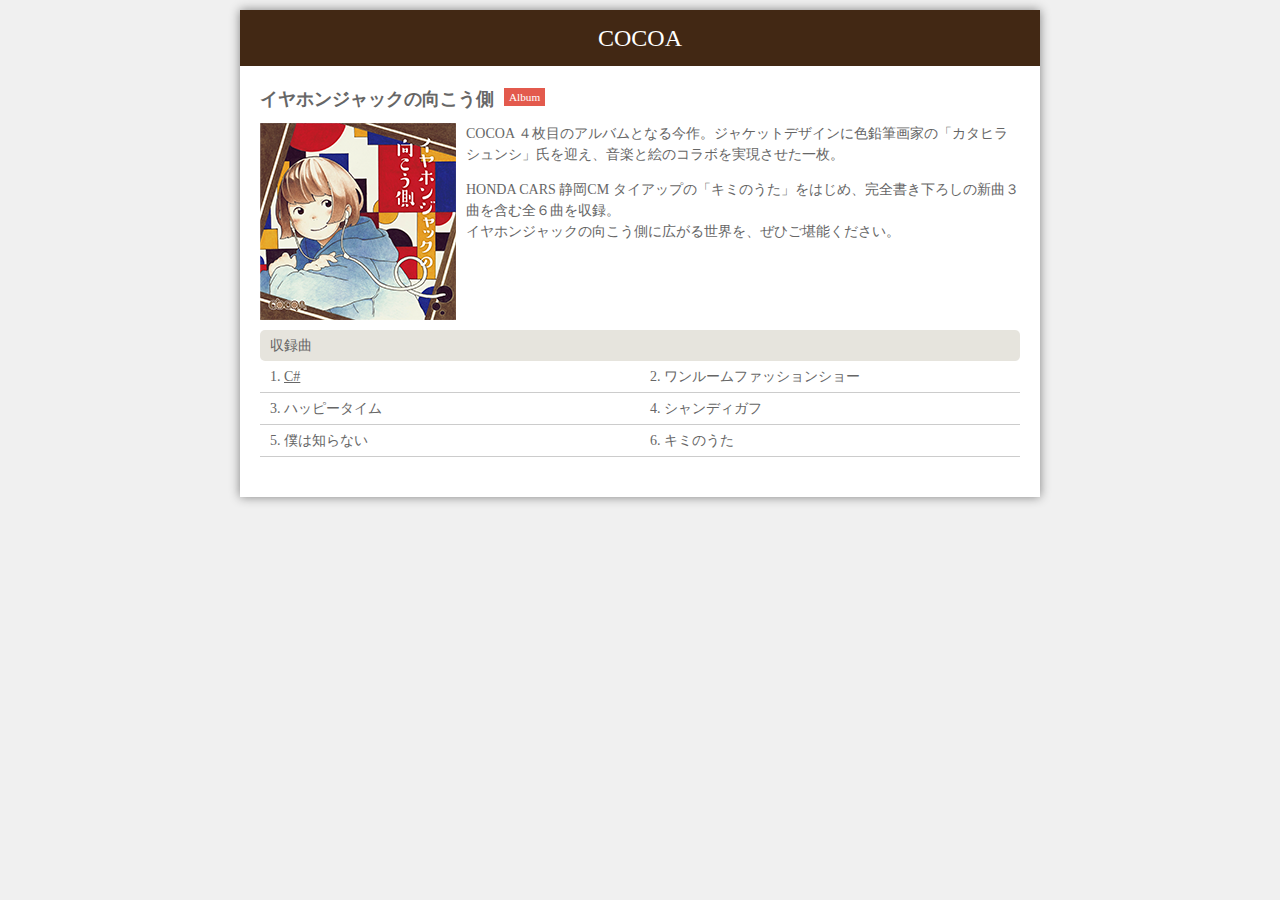
<file: html_css_js/album_introduction/index.html>
<!DOCTYPE html>
<html>
  <head>
    <meta charset="UTF-8" />
    <meta name="viewport" content="width=device-width" />

    <title>イヤホンジャックの向こう側</title>
    <link rel="stylesheet" href="css/style.css" />
  </head>

  <body>
    <div class="container">
      <header>
        <h1>COCOA</h1>
      </header>

      <div class="content">
        <section class="information">
          <h1>イヤホンジャックの向こう側</h1>
          <p class="type">Album</p>

          <div class="description">
            <a href="#"
              ><img
                src="img/jacket.png"
                alt="イヤホンジャックの向こう側のジャケット写真"
            /></a>
            <p>
              COCOA
              ４枚目のアルバムとなる今作。ジャケットデザインに色鉛筆画家の「カタヒラシュンシ」氏を迎え、音楽と絵のコラボを実現させた一枚。
            </p>
            <p>
              HONDA CARS 静岡CM
              タイアップの「キミのうた」をはじめ、完全書き下ろしの新曲３曲を含む全６曲を収録。<br />
              イヤホンジャックの向こう側に広がる世界を、ぜひご堪能ください。
            </p>
          </div>
        </section>

        <section class="songs">
          <h2>収録曲</h2>
          <ol class="clearfix">
            <li>
              <a href="https://www.youtube.com/watch?v=vjqTkOISzeY">C#</a>
            </li>
            <li>ワンルームファッションショー</li>
            <li>ハッピータイム</li>
            <li>シャンディガフ</li>
            <li>僕は知らない</li>
            <li>キミのうた</li>
          </ol>
        </section>
      </div>
    </div>
  </body>
</html>
</file>
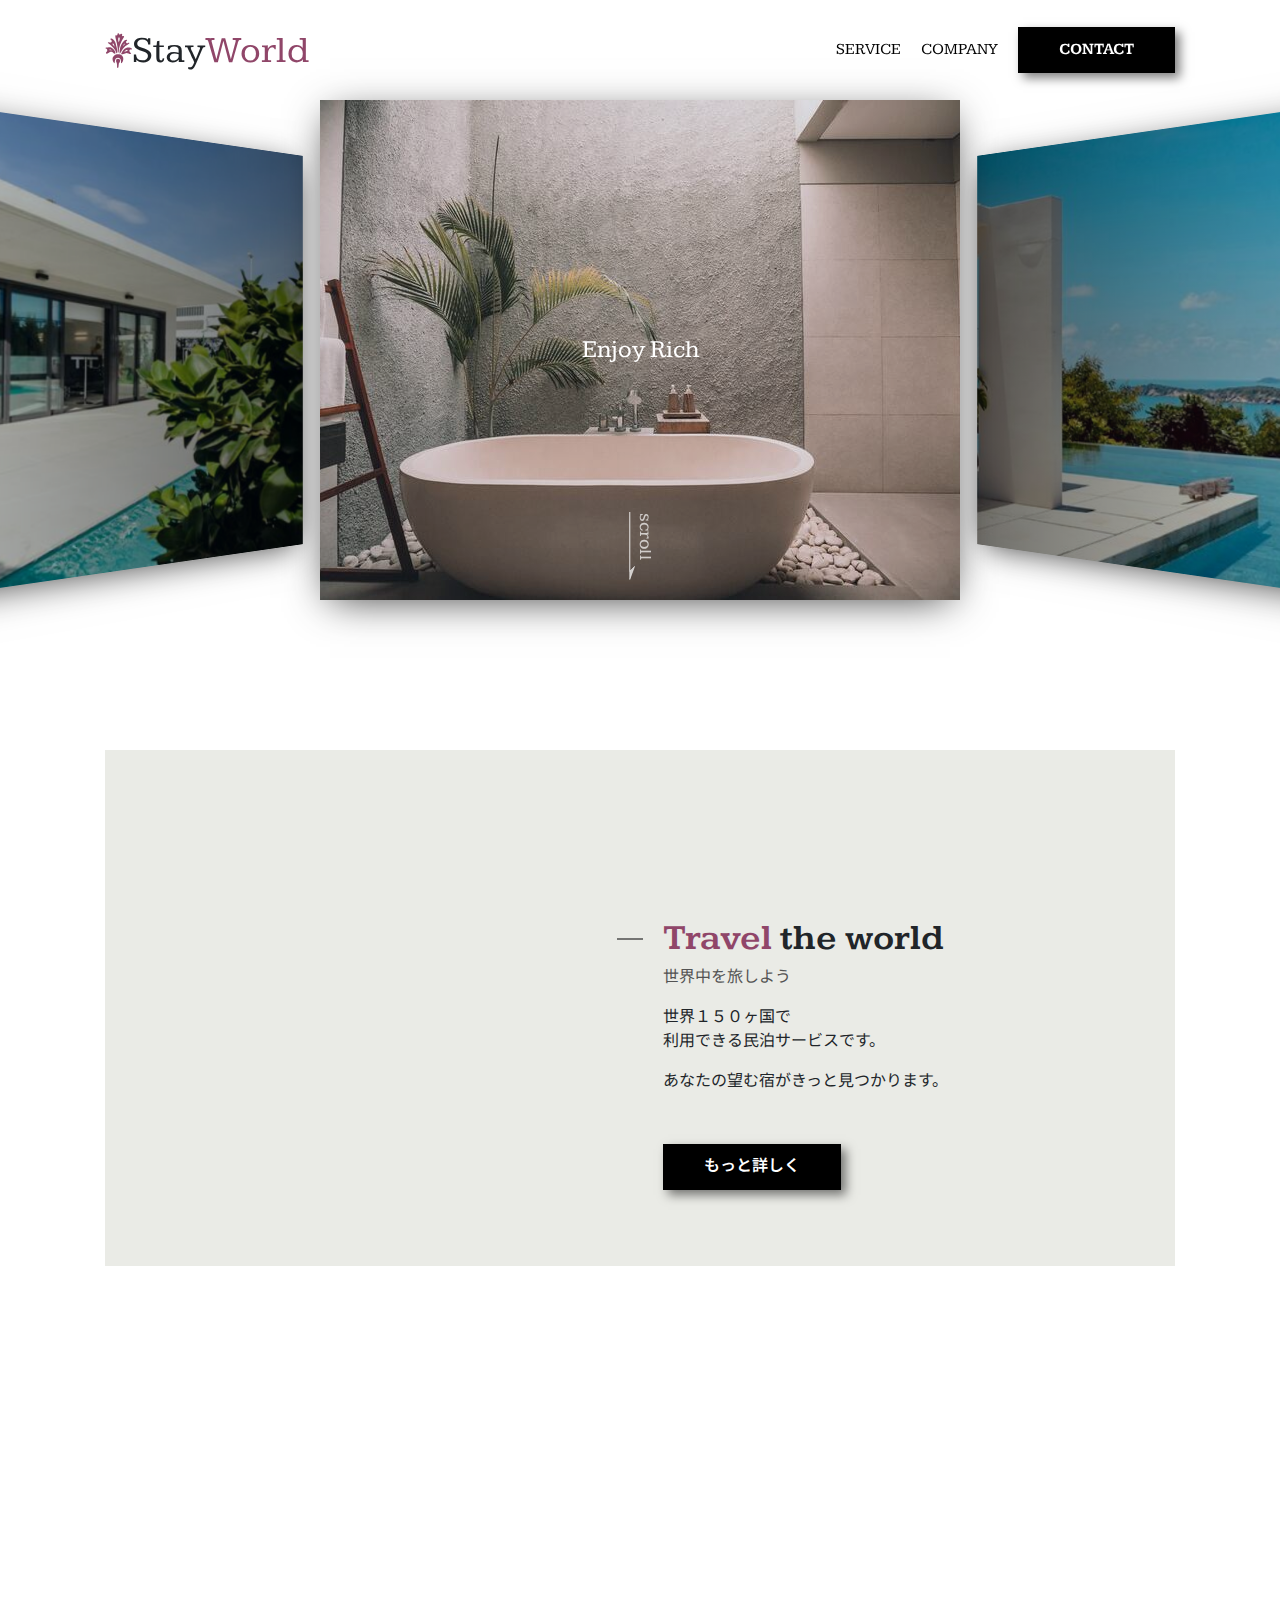
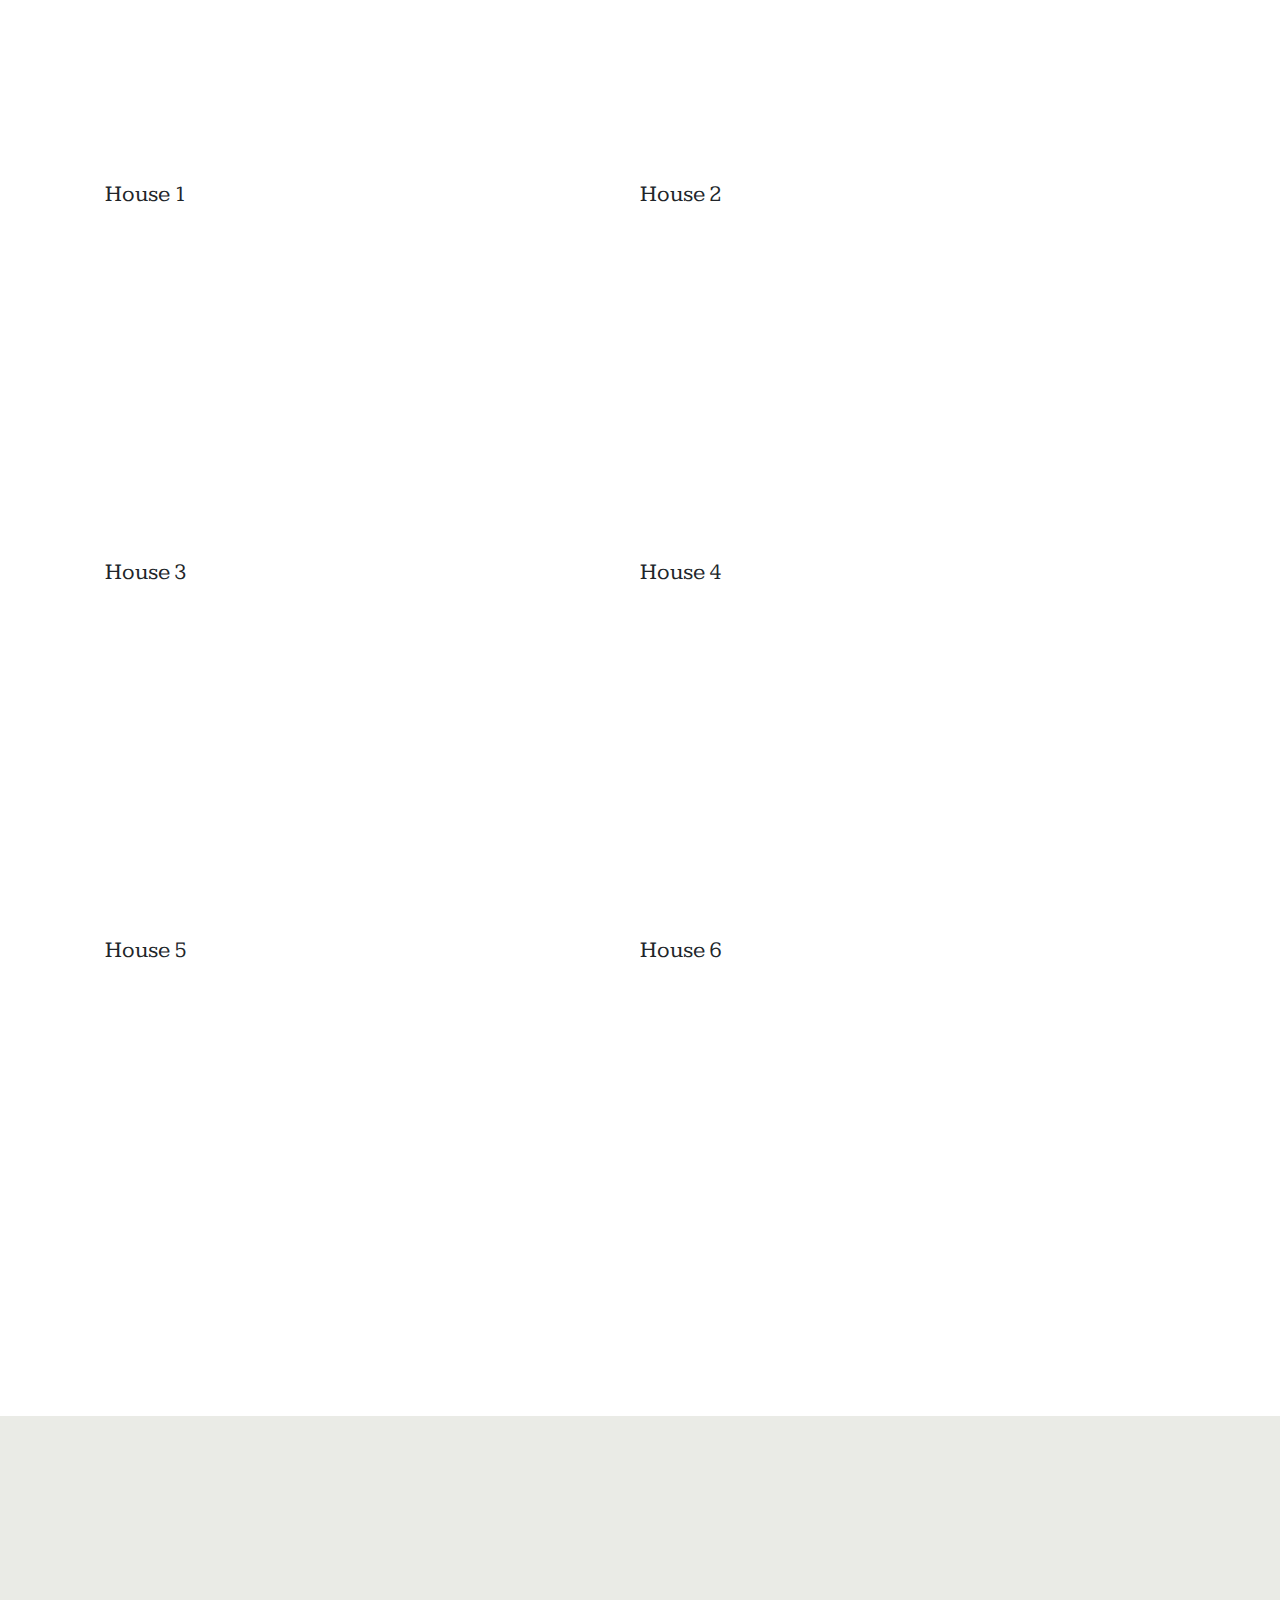
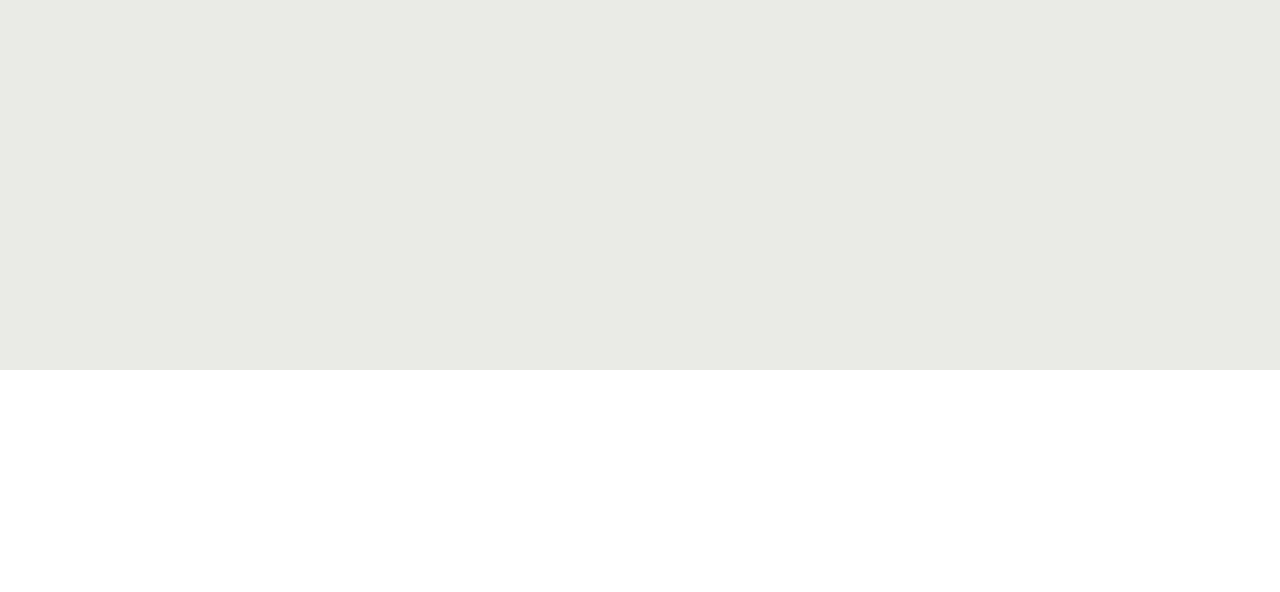
<file: html_css_js/homepage/index.html>
<!DOCTYPE html>
<html lang="ja">
  <head>
    <meta charset="UTF-8" />
    <meta name="viewport" content="width=device-width, initial-scale=1.0" />
    <meta http-equiv="X-UA-Compatible" content="ie=edge" />
    <title>StayWorld</title>
    <meta name="description" content="This site is a test site.">
    <link rel="icon" href="images/favicon.png">
    <link rel="stylesheet" href="styles/loader.css">
    <script src="scripts/vendors/pace.js"></script>
    <link href="https://fonts.googleapis.com/css2?family=Kameron:wght@400;700&family=Noto+Sans+JP:wght@500&display=swap" rel="stylesheet">
    <link rel="stylesheet" href="styles/vendors/bootstrap-reboot.css" />
    <link rel="stylesheet" href="styles/vendors/swiper.min.css" />
    <link rel="stylesheet" href="styles/style.css" />
  </head>
  <body>
    <div id="global-container">
      <div id="container">
        <div class="mobile-menu__cover"></div>
        <div class="nav-trigger"></div>
        <header class="header">
          <div class="header__inner appear up">
            <div class="logo item">
              <img src="images/logo.svg" alt="" class="logo__img" />
              <span class="logo__stay">Stay</span>
              <span class="logo__world">World</span>
            </div>
            <nav class="header__nav">
              <ul class="header__ul">
                <li class="header__li item"><a href="#">Service</a></li>
                <li class="header__li item"><a href="#">Company</a></li>
                <li class="header__li item">
                  <a class="btn filled" href="#">Contact</a>
                </li>
              </ul>
            </nav>
            <button class="mobile-menu__btn">
              <span></span>
              <span></span>
              <span></span>
            </button>
          </div>
        </header>
        <div id="content">
          <div class="hero">
            <div class="swiper-container">
              <div class="swiper-wrapper">
                <div class="swiper-slide">
                  <div class="hero__title">Enjoy Rich</div>
                  <img src="images/image-1.jpg" alt="" />
                </div>
                <div class="swiper-slide">
                  <div class="hero__title">Fantastic</div>
                  <img src="images/image-2.jpg" alt="" />
                </div>
                <div class="swiper-slide">
                  <div class="hero__title">Experience</div>
                  <img src="images/image-3.jpg" alt="" />
                </div>
              </div>
              <div class="hero__footer">
                <img class="hero__downarrow" src="images/arrow.svg" />
                <span class="hero__scrolltext">scroll</span>
              </div>
            </div>
          </div>
          <div id="main-content">
            <aside class="side left">
              <div class="side__inner">
                <a class="twitter icon tween-animate-title" href="#">Twitter</a>
                <a class="fb icon tween-animate-title" href="#">Facebook</a>
              </div>
            </aside>
            <main>
              <section class="travel">
                <div class="travel__inner">
                  <div class="travel__img cover-slide">
                    <img
                      class="img-zoom"
                      src="images/image-travel.jpg"
                      alt=""
                    />
                  </div>
                  <div class="travel__texts appear left">
                    <div class="travel__texts-inner">
                      <div class="travel__title main-title item">
                        <span class="purple">Travel</span>
                        <span>the world</span>
                      </div>
                      <div class="travel__sub sub-title item">世界中を旅しよう</div>
                      <div class="travel__description item">
                        <p>
                          世界１５０ヶ国で<br />利用できる民泊サービスです。
                        </p>
                        <p>あなたの望む宿がきっと見つかります。</p>
                      </div>
                      <div class="travel__btn item">
                        <button class="btn filled">もっと詳しく</button>
                      </div>
                    </div>
                  </div>
                </div>
              </section>
              <section class="houses">
                <div>
                  <h2 class="main-title tween-animate-title">Find Your House</h2>
                  <p class="sub-title tween-animate-title">お気に入りの宿泊先を見つけましょう</p>
                </div>
                <div class="houses__inner">
                  <div class="houses__item">
                    <div class="cover-slide hover-darken">
                      <div
                        class="bg-img-zoom img-bg50"
                        style="background-image: url(images/villa-1.jpg)"
                      ></div>
                    </div>
                    <p class="houses__title">House 1</p>
                  </div>
                  <div class="houses__item">
                    <div class="cover-slide hover-darken">
                      <div
                        class="bg-img-zoom img-bg50"
                        style="background-image: url(images/villa-2.jpg)"
                      ></div>
                    </div>
                    <p class="houses__title">House 2</p>
                  </div>
                  <div class="houses__item">
                    <div class="cover-slide hover-darken">
                      <div
                        class="bg-img-zoom img-bg50"
                        style="background-image: url(images/villa-3.jpg)"
                      ></div>
                    </div>
                    <p class="houses__title">House 3</p>
                  </div>
                  <div class="houses__item">
                    <div class="cover-slide hover-darken">
                      <div
                        class="bg-img-zoom img-bg50"
                        style="background-image: url(images/villa-4.jpg)"
                      ></div>
                    </div>
                    <p class="houses__title">House 4</p>
                  </div>
                  <div class="houses__item">
                    <div class="cover-slide hover-darken">
                      <div
                        class="bg-img-zoom img-bg50"
                        style="background-image: url(images/villa-5.jpg)"
                      ></div>
                    </div>
                    <p class="houses__title">House 5</p>
                  </div>
                  <div class="houses__item">
                    <div class="cover-slide hover-darken">
                      <div
                        class="bg-img-zoom img-bg50"
                        style="background-image: url(images/villa-6.jpg)"
                      ></div>
                    </div>
                    <p class="houses__title">House 6</p>
                  </div>
                  <div class="houses__btn appear up">
                    <button class="btn slide-bg item">もっと詳しく</button>
                  </div>
                </div>
              </section>
              <section class="popular">
                <div class="popular__header">
                  <h2 class="main-title tween-animate-title">Popular Place</h2>
                  <p class="sub-title tween-animate-title">人気の観光地で宿泊先を見つけましょう</p>
                </div>
                <div class="popular__inner appear up">
                  <div class="popular__container">
                    <div class="popular__item item">
                      <div class="popular__img">
                        <img src="images/image-p1.jpg" alt="" />
                      </div>
                      <div class="popular__title">パリ</div>
                    </div>
                    <div class="popular__item item">
                      <div class="popular__img">
                        <img src="images/image-p2.jpg" alt="" />
                      </div>
                      <div class="popular__title">ニューヨーク</div>
                    </div>
                    <div class="popular__item item">
                      <div class="popular__img">
                        <img src="images/image-p3.jpg" alt="" />
                      </div>
                      <div class="popular__title">香港</div>
                    </div>
                    <div class="popular__item item">
                      <div class="popular__img">
                        <img src="images/image-p4.jpg" alt="" />
                      </div>
                      <div class="popular__title">大阪</div>
                    </div>
                    <div class="popular__btn appear up">
                      <button class="btn cover-3d item">
                        <span>
                          一覧から探す
                        </span>
                      </button>
                    </div>
                  </div>
                </div>
              </section>
            </main>
            <aside class="side right">
              <div class="side__inner">
                <span class="tween-animate-title">&copy;Code Mafia</span>
              </div>
            </aside>
          </div>
        </div>
        <footer class="footer appear up">
          <div class="logo item">
            <img src="images/logo.svg" alt="" class="logo__img" />
            <span class="logo__stay">Stay</span>
            <span class="logo__world">World</span>
          </div>
          <nav class="footer__nav">
            <ul class="footer__ul">
              <li class="footer__li item"><a href="#">Service</a></li>
              <li class="footer__li item"><a href="#">Contact</a></li>
              <li class="footer__li item"><a href="#">Company</a></li>
              <li class="footer__li item"><a href="#">Sitemap</a></li>
            </ul>
          </nav>
        </footer>
      </div>
      <nav class="mobile-menu">
        <div class="logo">
          <img src="images/logo.svg" alt="" class="logo__img" />
          <span class="logo__stay">Stay</span>
          <span class="logo__world">World</span>
        </div>
        <ul class="mobile-menu__main">
          <li class="mobile-menu__item">
            <a class="mobile-menu__link" href="#">
              <span class="main-title">Our Service</span>
              <span class="sub-title">サービスについて</span>
            </a>
          </li>
          <li class="mobile-menu__item">
            <a class="mobile-menu__link" href="#">
              <span class="main-title">About Us</span>
              <span class="sub-title">私たちについて</span>
            </a>
          </li>
          <li class="mobile-menu__item">
            <a class="mobile-menu__link" href="#">
              <span class="main-title">Contact Us</span>
              <span class="sub-title">コンタクト方法</span>
            </a>
          </li>
        </ul>
      </nav>
    </div>
    <script src="scripts/vendors/swiper.min.js"></script>
    <script src="scripts/vendors/TweenMax.min.js"></script>
    <script src="scripts/vendors/scroll-polyfill.js"></script>
    <script src="scripts/libs/scroll.js"></script>
    <script src="scripts/libs/text-animation.js"></script>
    <script src="scripts/libs/hero-slider.js"></script>
    <script src="scripts/libs/mobile-menu.js"></script>
    <script src="scripts/main.js"></script>
  </body>
</html>
</file>
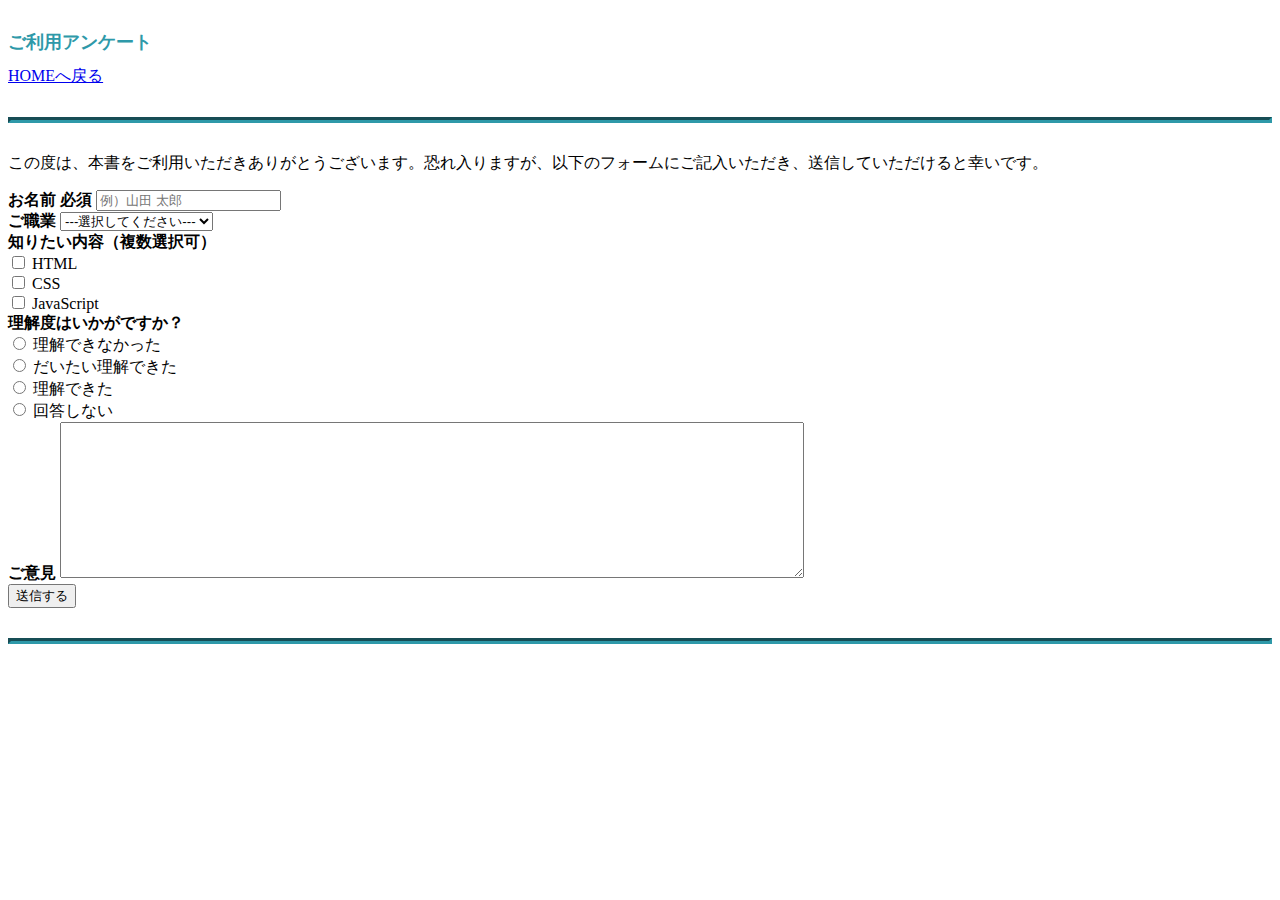
<file: html_css_js/questionnaire_form/index.html>
<!DOCTYPE html>
<html lang="en">
  <head>
    <meta charset="UTF-8" />
    <meta http-equiv="X-UA-Compatible" content="IE=edge" />
    <meta name="viewport" content="width=device-width, initial-scale=1.0" />
    <!-- <link
      href="https://cdn.jsdelivr.net/npm/bootstrap@5.0.0-beta1/dist/css/bootstrap.min.css"
      rel="stylesheet"
      integrity="sha384-giJF6kkoqNQ00vy+HMDP7azOuL0xtbfIcaT9wjKHr8RbDVddVHyTfAAsrekwKmP1"
      crossorigin="anonymous"
    /> -->
    <!-- <script
      src="https://cdn.jsdelivr.net/npm/bootstrap@5.0.0-beta1/dist/js/bootstrap.bundle.min.js"
      integrity="sha384-ygbV9kiqUc6oa4msXn9868pTtWMgiQaeYH7/t7LECLbyPA2x65Kgf80OJFdroafW"
      crossorigin="anonymous"
    ></script> -->
    <link
      rel="stylesheet"
      href="https://stackpath.bootstrapcdn.com/bootstrap/4.5.0/css/bootstrap.min.css"
      integrity="sha384-9aIt2nRpC12Uk9gS9baDl411NQApFmC26EwAOH8WgZl5MYYxFfc+NcPb1dKGj7Sk"
      crossorigin="anonymous"
    />
    <link rel="stylesheet" href="style.css" />
    <title>ご利用アンケート</title>
  </head>
  <body>
    <div class="container">
      <header>
        <div class="row">
          <div class="col-sm-6">
            <h1>ご利用アンケート</h1>
          </div>
          <div class="col-sm-6 text-right">
            <a href="/">HOMEへ戻る</a>
          </div>
        </div>
      </header>
    </div>

    <hr />

    <div class="container">
      <form action="" method="post" class="row">
        <div class="col-sm-8 offset-sm-2">
          <p>
            この度は、本書をご利用いただきありがとうございます。恐れ入りますが、以下のフォームにご記入いただき、送信していただけると幸いです。
          </p>
          <div class="form-group">
            <label for="name"
              >お名前 <span class="badge badge-danger">必須</span></label
            >
            <input
              type="text"
              id="name"
              placeholder="例）山田 太郎"
              class="form-control"
              required
            />
          </div>
          <div class="form-group">
            <label for="job">ご職業</label>
            <select name="job" id="job" class="form-control">
              <option value="">---選択してください---</option>
              <option value="サンプル1">サンプル1</option>
              <option value="サンプル2">サンプル2</option>
              <option value="サンプル3">サンプル3</option>
            </select>
          </div>

          <div class="form-group">
            <label>知りたい内容（複数選択可）</label>
            <div class="form-check">
              <input
                type="checkbox"
                id="HTML"
                name="checkbox"
                value="HTML"
                class="form-check-input"
              />
              <label for="HTML" class="form-check-label">HTML</label>
            </div>
            <div class="form-check">
              <input
                type="checkbox"
                id="CSS"
                name="checkbox"
                value="CSS"
                class="form-check-input"
              />
              <label for="CSS" class="form-check-label">CSS</label>
            </div>
            <div class="form-check">
              <input
                type="checkbox"
                id="JavaScript"
                name="checkbox"
                value="JavaScript"
                class="form-check-input"
              />
              <label for="JavaScript" class="form-check-label"
                >JavaScript</label
              >
            </div>
          </div>

          <div class="form-group">
            <label class="d-block">理解度はいかがですか？</label>

            <div class="form-check form-check-inline">
              <input
                type="radio"
                id="bad"
                name="understand"
                value="bad"
                class="form-check-input"
              />
              <label for="bad" class="form-check-label">
                理解できなかった</label
              >
            </div>
            <div class="form-check form-check-inline">
              <input
                type="radio"
                id="soso"
                name="understand"
                value="soso"
                class="form-check-input"
              />
              <label for="soso" class="form-check-label"
                >だいたい理解できた
              </label>
            </div>

            <div class="form-check form-check-inline">
              <input
                type="radio"
                id="good"
                name="understand"
                value="good"
                class="form-check-input"
              />
              <label for="good" class="form-check-label">理解できた</label>
            </div>

            <div class="form-check form-check-inline">
              <input
                type="radio"
                id="noanswer"
                name="understand"
                value=""
                class="form-check-input"
              />
              <label for="noanswer" class="form-check-label">回答しない</label>
            </div>
          </div>

          <div class="form-group">
            <label for="opinion" class="d-block">ご意見</label>
            <textarea
              name="opinion"
              id="opinion"
              cols="90"
              rows="10"
              class="form-control"
            ></textarea>
          </div>

          <button type="submit" class="btn btn-primary">送信する</button>
        </div>
      </form>
    </div>
    <hr />
  </body>
</html>
</file>
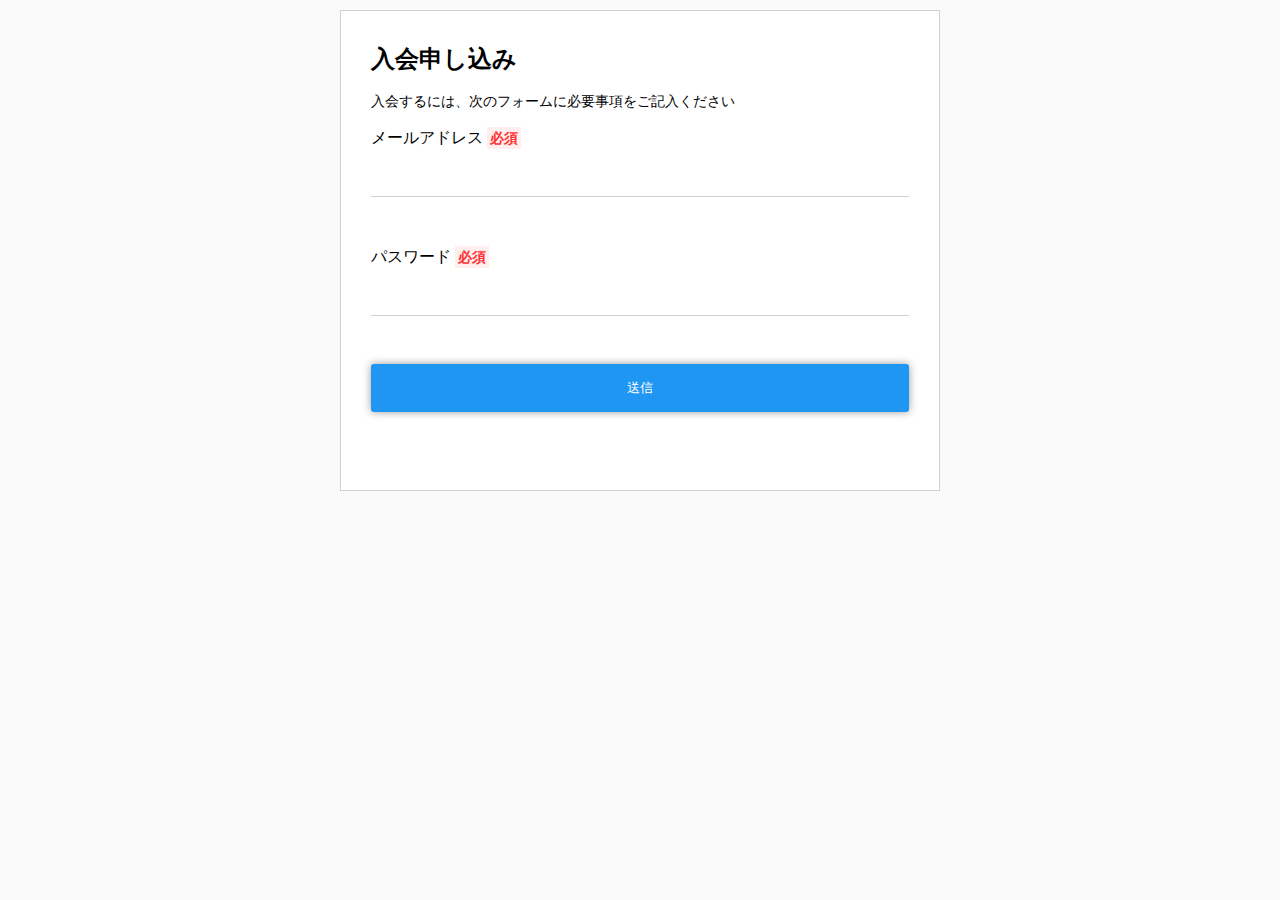
<file: html_css_js/simple_form/index.html>
<!DOCTYPE html>
<html>
<head>
    <meta charset="UTF-8">
    <meta name="viewport" content="width=device-width, initial-scale=1.0">
    <title>入会申し込み</title>

    <link rel="stylesheet" href="sanitize.css">
    <link rel="stylesheet" href="style.css">
</head>
<body>
    <div class="content">
        <h1>入会申し込み</h1>
        <p>入会するには、次のフォームに必要事項をご記入ください</p>
        <div class="control">
            <label for="mymail">メールアドレス <span class="required">必須</span></label>
            <input id="mymail" type="email" name="mymail">
        </div>
        <div class="control">
            <label for="password">パスワード <span class="required">必須</span></label>
            <input type="password" name="password">
        </div>
        <div class="control">
            <button type="submit">送信</button>
        </div>
    </div>
</body>
</html>
</file>
<file: html_css_js/album_introduction/css/style.css>
@import url(sanitize.css);

body {
  background-color: #f0f0f0;
  padding: 10px;
  font-size: 14px;
  color: #666;
}

.container {
  max-width: 800px;
  box-shadow: 0 0 10px gray;
  margin: 0 auto;
  background-color: white;
}

header {
  background-color: #422814;
  padding: 10px;
  color: white;
  font-family: "Sriracha", cursive;
}

header h1 {
  margin: 0 auto;
  font-size: 24px;
  font-weight: normal;
  text-align: center;
}

.information h1 {
  margin: 0 10px 10px 0;
  font-size: 18px;
  float: left;
}

.type {
  display: inline;
  color: white;
  background-color: #e35a4d;
  padding: 3px 5px;
  font-size: 80%;
}

.description {
  clear: left;
}
.description img {
  float: left;
  margin: 0 10px 10px 0;
  transition-property: opacity, box-shadow;
  transition-duration: 1s;
  transition-timing-function: ease;
  transition-delay: 0s;
}

.description img:hover {
  opacity: 0.5;
  box-shadow: 0 0 10px black;
}

.content {
  padding: 20px;
}

.songs {
  margin: 0 0 20px;
  clear: left;
}

.songs h2 {
  font-size: 100%;
  font-weight: normal;
  margin: 0;
  background-color: #e6e4dd;
  padding: 5px 10px;
  border-radius: 5px;
}

.songs ol {
  padding: 0;
  margin: 0;
  list-style: decimal inside;
}

.songs li {
  border-bottom: 1px solid #ccc;
  width: 50%;
  float: left;
  padding: 5px 10px;
}

.songs a {
  color: #666;
  /* text-decoration: none; */
}

.clearfix:after {
  content: " ";
  display: table;
  clear: both;
}

@media only screen and (max-width: 600px) {
  .description img {
    float: none;
    display: block;
    margin: 0 auto;
  }

  header {
    padding: 5px;
  }

  header h1 {
    font-size: 12px;
  }

  .songs li {
    width: inherit;
    float: none;
  }
}
</file>
<file: html_css_js/homepage/styles/loader.css>
.pace-done #global-container {
  -webkit-transition: opacity 1s;
  transition: opacity 1s;
  opacity: 1;
}

#global-container {
  opacity: 0;
}

.pace {
  z-index: 2000;
  position: fixed;
  margin: auto;
  top: 0;
  left: 0;
  right: 0;
  bottom: 0;
  width: 100px;
  height: 100px;
}

.pace .pace-progress {
  -webkit-transform: none !important;
          transform: none !important;
  text-align: center;
}

.pace .pace-progress::after {
  content: attr(data-progress-text);
  display: block;
  font-weight: 100;
  font-size: 2em;
  font-family: 'Helvetica Neue', 'Yu Gothic', 'Meiryo', sans-serif;
  color: #535353;
}

.pace.pace-inactive {
  display: none;
}

.pace-progress-inner {
  width: 40px;
  height: 40px;
  background-color: #904669;
  margin: 0 auto;
  -webkit-animation-name: sk-rotateplane;
          animation-name: sk-rotateplane;
  -webkit-animation-duration: 1.2s;
          animation-duration: 1.2s;
  -webkit-animation-timing-function: ease-in-out;
          animation-timing-function: ease-in-out;
  -webkit-animation-delay: 0s;
          animation-delay: 0s;
  -webkit-animation-iteration-count: infinite;
          animation-iteration-count: infinite;
  -webkit-animation-direction: normal;
          animation-direction: normal;
  -webkit-animation-fill-mode: forwards;
          animation-fill-mode: forwards;
}

@-webkit-keyframes sk-rotateplane {
  0% {
    -webkit-transform: perspective(120px) rotateX(0deg) rotateY(0deg);
            transform: perspective(120px) rotateX(0deg) rotateY(0deg);
  }
  50% {
    -webkit-transform: perspective(120px) rotateX(-180deg) rotateY(0deg);
            transform: perspective(120px) rotateX(-180deg) rotateY(0deg);
  }
  100% {
    -webkit-transform: perspective(120px) rotateX(-180deg) rotateY(-180deg);
            transform: perspective(120px) rotateX(-180deg) rotateY(-180deg);
  }
}

@keyframes sk-rotateplane {
  0% {
    -webkit-transform: perspective(120px) rotateX(0deg) rotateY(0deg);
            transform: perspective(120px) rotateX(0deg) rotateY(0deg);
  }
  50% {
    -webkit-transform: perspective(120px) rotateX(-180deg) rotateY(0deg);
            transform: perspective(120px) rotateX(-180deg) rotateY(0deg);
  }
  100% {
    -webkit-transform: perspective(120px) rotateX(-180deg) rotateY(-180deg);
            transform: perspective(120px) rotateX(-180deg) rotateY(-180deg);
  }
}
/*# sourceMappingURL=loader.css.map */
</file>
<file: html_css_js/homepage/styles/style.css>
@charset "UTF-8";
.appear.up .item {
  -webkit-transform: translateY(6px);
          transform: translateY(6px);
}

.appear.down .item {
  -webkit-transform: translateY(-6px);
          transform: translateY(-6px);
}

.appear.left .item {
  -webkit-transform: translateX(40px);
          transform: translateX(40px);
}

.appear.right .item {
  -webkit-transform: translateX(-40px);
          transform: translateX(-40px);
}

.appear .item {
  -webkit-transition: all 0.8s;
  transition: all 0.8s;
  opacity: 0;
}

.appear.inview .item {
  opacity: 1;
  -webkit-transform: none;
          transform: none;
}

.appear.inview .item:nth-child(1) {
  -webkit-transition-delay: 0.1s;
          transition-delay: 0.1s;
}

.appear.inview .item:nth-child(2) {
  -webkit-transition-delay: 0.2s;
          transition-delay: 0.2s;
}

.appear.inview .item:nth-child(3) {
  -webkit-transition-delay: 0.3s;
          transition-delay: 0.3s;
}

.appear.inview .item:nth-child(4) {
  -webkit-transition-delay: 0.4s;
          transition-delay: 0.4s;
}

.appear.inview .item:nth-child(5) {
  -webkit-transition-delay: 0.5s;
          transition-delay: 0.5s;
}

.appear.inview .item:nth-child(6) {
  -webkit-transition-delay: 0.6s;
          transition-delay: 0.6s;
}

.appear.inview .item:nth-child(7) {
  -webkit-transition-delay: 0.7s;
          transition-delay: 0.7s;
}

.appear.inview .item:nth-child(8) {
  -webkit-transition-delay: 0.8s;
          transition-delay: 0.8s;
}

.appear.inview .item:nth-child(9) {
  -webkit-transition-delay: 0.9s;
          transition-delay: 0.9s;
}

.appear.inview .item:nth-child(10) {
  -webkit-transition-delay: 1s;
          transition-delay: 1s;
}

.btn {
  position: relative;
  display: inline-block;
  background-color: white;
  border: 1px solid black;
  font-weight: 600;
  padding: 10px 40px;
  margin: 10px auto;
  cursor: pointer;
  -webkit-transition: all 0.3s;
  transition: all 0.3s;
  color: black;
  text-decoration: none !important;
}

.btn.float:hover {
  background-color: black;
  color: white;
  -webkit-box-shadow: 5px 5px 10px 0 rgba(0, 0, 0, 0.5);
          box-shadow: 5px 5px 10px 0 rgba(0, 0, 0, 0.5);
}

.btn.filled {
  background-color: black;
  color: white;
  -webkit-box-shadow: 5px 5px 10px 0 rgba(0, 0, 0, 0.5);
          box-shadow: 5px 5px 10px 0 rgba(0, 0, 0, 0.5);
}

.btn.filled:hover {
  background-color: white;
  color: black;
  -webkit-box-shadow: none;
          box-shadow: none;
}

.btn.letter-spacing:hover {
  background-color: black;
  letter-spacing: 3px;
  color: white;
}

.btn.shadow {
  -webkit-box-shadow: none;
          box-shadow: none;
}

.btn.shadow:hover {
  -webkit-transform: translate(-2.5px, -2.5px);
          transform: translate(-2.5px, -2.5px);
  -webkit-box-shadow: 5px 5px 0 0 black;
          box-shadow: 5px 5px 0 0 black;
}

.btn.solid {
  -webkit-box-shadow: 2px 2px 0 0 black;
          box-shadow: 2px 2px 0 0 black;
  border-radius: 7px;
}

.btn.solid:hover {
  -webkit-transform: translate(2px, 2px);
          transform: translate(2px, 2px);
  -webkit-box-shadow: none;
          box-shadow: none;
}

.btn.slide-bg {
  position: relative;
  overflow: hidden;
  z-index: 1;
}

.btn.slide-bg::before {
  content: "";
  display: inline-block;
  width: 100%;
  height: 100%;
  background-color: black;
  position: absolute;
  top: 0;
  left: 0;
  -webkit-transform: translateX(-100%);
          transform: translateX(-100%);
  -webkit-transition: -webkit-transform 0.3s;
  transition: -webkit-transform 0.3s;
  transition: transform 0.3s;
  transition: transform 0.3s, -webkit-transform 0.3s;
  z-index: -1;
}

.btn.slide-bg:hover {
  color: white;
}

.btn.slide-bg:hover::before {
  -webkit-transform: none;
          transform: none;
}

.btn.cover-3d {
  position: relative;
  z-index: 1;
  -webkit-transform-style: preserve-3d;
          transform-style: preserve-3d;
  -webkit-perspective: 300px;
          perspective: 300px;
}

.btn.cover-3d span {
  display: inline-block;
  -webkit-transform: translateZ(20px);
          transform: translateZ(20px);
}

.btn.cover-3d::before {
  content: "";
  display: inline-block;
  width: 100%;
  height: 100%;
  background-color: black;
  position: absolute;
  top: 0;
  left: 0;
  -webkit-transform: rotateX(90deg);
          transform: rotateX(90deg);
  -webkit-transition: all 0.3s;
  transition: all 0.3s;
  -webkit-transform-origin: top center;
          transform-origin: top center;
  opacity: 0;
}

.btn.cover-3d:hover {
  color: white;
}

.btn.cover-3d:hover::before {
  -webkit-transform: none;
          transform: none;
  opacity: 1;
}

.btn-cubic {
  position: relative;
  display: inline-block;
  -webkit-transform-style: preserve-3d;
          transform-style: preserve-3d;
  -webkit-perspective: 300px;
          perspective: 300px;
  width: 150px;
  height: 50px;
  margin: 0 auto;
  cursor: pointer;
  font-weight: 600;
}

.btn-cubic span {
  position: absolute;
  top: 0;
  left: 0;
  width: 100%;
  height: 100%;
  border: 1px solid black;
  line-height: 48px;
  text-align: center;
  -webkit-transition: all 0.3s;
  transition: all 0.3s;
  -webkit-transform-origin: center center -25px;
          transform-origin: center center -25px;
  color: black;
}

.btn-cubic .hovering {
  background-color: black;
  color: white;
  -webkit-transform: rotateX(90deg);
          transform: rotateX(90deg);
}

.btn-cubic .default {
  background-color: white;
  color: black;
  -webkit-transform: rotateX(0);
          transform: rotateX(0);
}

.btn-cubic:hover .hovering {
  -webkit-transform: rotateX(0);
          transform: rotateX(0);
}

.btn-cubic:hover .default {
  -webkit-transform: rotateX(-90deg);
          transform: rotateX(-90deg);
}

.swiper-container {
  overflow: visible !important;
}

.swiper-slide {
  height: 500px;
  overflow: hidden;
}

.swiper-slide > img {
  width: 100%;
  height: 100%;
  max-width: 100%;
  -o-object-fit: cover;
     object-fit: cover;
  -webkit-transform: scale(1.3);
          transform: scale(1.3);
  -webkit-transition: -webkit-transform 1.9s ease;
  transition: -webkit-transform 1.9s ease;
  transition: transform 1.9s ease;
  transition: transform 1.9s ease, -webkit-transform 1.9s ease;
}

.swiper-slide::after {
  content: "";
  position: absolute;
  top: 0;
  left: 0;
  width: 100%;
  height: 100%;
  background-color: rgba(0, 61, 125, 0.1);
}

.swiper-slide-active > img {
  -webkit-transform: none;
          transform: none;
}

.swiper-slide-active .hero__title {
  opacity: 1;
  -webkit-transform: translate(-50%, -50%);
          transform: translate(-50%, -50%);
}

.hero {
  overflow: hidden;
  padding-top: 100px;
}

.hero__title {
  position: absolute;
  top: 50%;
  left: 50%;
  -webkit-transform: translate(-50%, calc(-50% + 20px));
          transform: translate(-50%, calc(-50% + 20px));
  color: white;
  font-size: 25px;
  z-index: 2;
  opacity: 0;
  -webkit-transition: opacity 0.3s ease 1s, -webkit-transform 0.3s ease 1s;
  transition: opacity 0.3s ease 1s, -webkit-transform 0.3s ease 1s;
  transition: opacity 0.3s ease 1s, transform 0.3s ease 1s;
  transition: opacity 0.3s ease 1s, transform 0.3s ease 1s, -webkit-transform 0.3s ease 1s;
}

.hero__footer {
  position: absolute;
  left: 50%;
  bottom: 20px;
  -webkit-transform: translateX(-50%);
          transform: translateX(-50%);
  z-index: 2;
  height: 68px;
  width: 22px;
  overflow: hidden;
}

.hero__downarrow {
  position: absolute;
  left: 0;
  bottom: 0;
  width: 6px;
  -webkit-animation-name: kf-arrow-anime;
          animation-name: kf-arrow-anime;
  -webkit-animation-duration: 2s;
          animation-duration: 2s;
  -webkit-animation-timing-function: linear;
          animation-timing-function: linear;
  -webkit-animation-delay: 0s;
          animation-delay: 0s;
  -webkit-animation-iteration-count: infinite;
          animation-iteration-count: infinite;
  -webkit-animation-direction: normal;
          animation-direction: normal;
  -webkit-animation-fill-mode: forwards;
          animation-fill-mode: forwards;
}

.hero__scrolltext {
  position: absolute;
  -webkit-transform: rotate(90deg);
          transform: rotate(90deg);
  color: rgba(255, 255, 255, 0.7);
  left: -8px;
  top: 11px;
  font-size: 1.2em;
}

@-webkit-keyframes kf-arrow-anime {
  0%,
  50%,
  100% {
    -webkit-transform: translateY(-10%);
            transform: translateY(-10%);
  }
  30% {
    -webkit-transform: none;
            transform: none;
  }
}

@keyframes kf-arrow-anime {
  0%,
  50%,
  100% {
    -webkit-transform: translateY(-10%);
            transform: translateY(-10%);
  }
  30% {
    -webkit-transform: none;
            transform: none;
  }
}

.animate-title,
.tween-animate-title {
  opacity: 0;
}

.animate-title.inview,
.tween-animate-title.inview {
  opacity: 1;
}

.animate-title.inview .char,
.tween-animate-title.inview .char {
  display: inline-block;
}

.animate-title .char,
.tween-animate-title .char {
  opacity: 0;
}

.animate-title.inview .char {
  -webkit-animation-name: kf-animate-chars;
          animation-name: kf-animate-chars;
  -webkit-animation-duration: 0.5s;
          animation-duration: 0.5s;
  -webkit-animation-timing-function: cubic-bezier(0.39, 1.57, 0.58, 1);
          animation-timing-function: cubic-bezier(0.39, 1.57, 0.58, 1);
  -webkit-animation-delay: 0s;
          animation-delay: 0s;
  -webkit-animation-iteration-count: 1;
          animation-iteration-count: 1;
  -webkit-animation-direction: normal;
          animation-direction: normal;
  -webkit-animation-fill-mode: both;
          animation-fill-mode: both;
}

.animate-title.inview .char:nth-child(1) {
  -webkit-animation-delay: 0.04s;
          animation-delay: 0.04s;
}

.animate-title.inview .char:nth-child(2) {
  -webkit-animation-delay: 0.08s;
          animation-delay: 0.08s;
}

.animate-title.inview .char:nth-child(3) {
  -webkit-animation-delay: 0.12s;
          animation-delay: 0.12s;
}

.animate-title.inview .char:nth-child(4) {
  -webkit-animation-delay: 0.16s;
          animation-delay: 0.16s;
}

.animate-title.inview .char:nth-child(5) {
  -webkit-animation-delay: 0.2s;
          animation-delay: 0.2s;
}

.animate-title.inview .char:nth-child(6) {
  -webkit-animation-delay: 0.24s;
          animation-delay: 0.24s;
}

.animate-title.inview .char:nth-child(7) {
  -webkit-animation-delay: 0.28s;
          animation-delay: 0.28s;
}

.animate-title.inview .char:nth-child(8) {
  -webkit-animation-delay: 0.32s;
          animation-delay: 0.32s;
}

.animate-title.inview .char:nth-child(9) {
  -webkit-animation-delay: 0.36s;
          animation-delay: 0.36s;
}

.animate-title.inview .char:nth-child(10) {
  -webkit-animation-delay: 0.4s;
          animation-delay: 0.4s;
}

.animate-title.inview .char:nth-child(11) {
  -webkit-animation-delay: 0.44s;
          animation-delay: 0.44s;
}

.animate-title.inview .char:nth-child(12) {
  -webkit-animation-delay: 0.48s;
          animation-delay: 0.48s;
}

.animate-title.inview .char:nth-child(13) {
  -webkit-animation-delay: 0.52s;
          animation-delay: 0.52s;
}

.animate-title.inview .char:nth-child(14) {
  -webkit-animation-delay: 0.56s;
          animation-delay: 0.56s;
}

.animate-title.inview .char:nth-child(15) {
  -webkit-animation-delay: 0.6s;
          animation-delay: 0.6s;
}

.animate-title.inview .char:nth-child(16) {
  -webkit-animation-delay: 0.64s;
          animation-delay: 0.64s;
}

.animate-title.inview .char:nth-child(17) {
  -webkit-animation-delay: 0.68s;
          animation-delay: 0.68s;
}

.animate-title.inview .char:nth-child(18) {
  -webkit-animation-delay: 0.72s;
          animation-delay: 0.72s;
}

.animate-title.inview .char:nth-child(19) {
  -webkit-animation-delay: 0.76s;
          animation-delay: 0.76s;
}

.animate-title.inview .char:nth-child(20) {
  -webkit-animation-delay: 0.8s;
          animation-delay: 0.8s;
}

.animate-title.inview .char:nth-child(21) {
  -webkit-animation-delay: 0.84s;
          animation-delay: 0.84s;
}

.animate-title.inview .char:nth-child(22) {
  -webkit-animation-delay: 0.88s;
          animation-delay: 0.88s;
}

.animate-title.inview .char:nth-child(23) {
  -webkit-animation-delay: 0.92s;
          animation-delay: 0.92s;
}

.animate-title.inview .char:nth-child(24) {
  -webkit-animation-delay: 0.96s;
          animation-delay: 0.96s;
}

.animate-title.inview .char:nth-child(25) {
  -webkit-animation-delay: 1s;
          animation-delay: 1s;
}

.animate-title.inview .char:nth-child(26) {
  -webkit-animation-delay: 1.04s;
          animation-delay: 1.04s;
}

.animate-title.inview .char:nth-child(27) {
  -webkit-animation-delay: 1.08s;
          animation-delay: 1.08s;
}

.animate-title.inview .char:nth-child(28) {
  -webkit-animation-delay: 1.12s;
          animation-delay: 1.12s;
}

.animate-title.inview .char:nth-child(29) {
  -webkit-animation-delay: 1.16s;
          animation-delay: 1.16s;
}

.animate-title.inview .char:nth-child(30) {
  -webkit-animation-delay: 1.2s;
          animation-delay: 1.2s;
}

@-webkit-keyframes kf-animate-chars {
  0% {
    opacity: 0;
    -webkit-transform: translateY(-50%);
            transform: translateY(-50%);
  }
  100% {
    opacity: 1;
    -webkit-transform: translateY(0);
            transform: translateY(0);
  }
}

@keyframes kf-animate-chars {
  0% {
    opacity: 0;
    -webkit-transform: translateY(-50%);
            transform: translateY(-50%);
  }
  100% {
    opacity: 1;
    -webkit-transform: translateY(0);
            transform: translateY(0);
  }
}

.cover-slide {
  position: relative;
  overflow: hidden;
}

.cover-slide::after {
  content: "";
  position: absolute;
  z-index: 2;
  top: 0;
  left: 0;
  right: 0;
  bottom: 0;
  background-color: #eaebe6;
  opacity: 0;
}

.cover-slide.inview::after {
  opacity: 1;
  -webkit-animation-name: kf-cover-slide;
          animation-name: kf-cover-slide;
  -webkit-animation-duration: 1.6s;
          animation-duration: 1.6s;
  -webkit-animation-timing-function: ease-in-out;
          animation-timing-function: ease-in-out;
  -webkit-animation-delay: 0s;
          animation-delay: 0s;
  -webkit-animation-iteration-count: 1;
          animation-iteration-count: 1;
  -webkit-animation-direction: normal;
          animation-direction: normal;
  -webkit-animation-fill-mode: both;
          animation-fill-mode: both;
}

@-webkit-keyframes kf-cover-slide {
  0% {
    -webkit-transform-origin: left;
            transform-origin: left;
    -webkit-transform: scaleX(0);
            transform: scaleX(0);
  }
  50% {
    -webkit-transform-origin: left;
            transform-origin: left;
    -webkit-transform: scaleX(1);
            transform: scaleX(1);
  }
  50.1% {
    -webkit-transform-origin: right;
            transform-origin: right;
    -webkit-transform: scaleX(1);
            transform: scaleX(1);
  }
  100% {
    -webkit-transform-origin: right;
            transform-origin: right;
    -webkit-transform: scaleX(0);
            transform: scaleX(0);
  }
}

@keyframes kf-cover-slide {
  0% {
    -webkit-transform-origin: left;
            transform-origin: left;
    -webkit-transform: scaleX(0);
            transform: scaleX(0);
  }
  50% {
    -webkit-transform-origin: left;
            transform-origin: left;
    -webkit-transform: scaleX(1);
            transform: scaleX(1);
  }
  50.1% {
    -webkit-transform-origin: right;
            transform-origin: right;
    -webkit-transform: scaleX(1);
            transform: scaleX(1);
  }
  100% {
    -webkit-transform-origin: right;
            transform-origin: right;
    -webkit-transform: scaleX(0);
            transform: scaleX(0);
  }
}

.img-zoom, .bg-img-zoom {
  opacity: 0;
}

.inview .img-zoom, .inview .bg-img-zoom {
  opacity: 1;
  -webkit-transition: -webkit-transform 0.3s ease;
  transition: -webkit-transform 0.3s ease;
  transition: transform 0.3s ease;
  transition: transform 0.3s ease, -webkit-transform 0.3s ease;
  -webkit-animation-name: kf-img-show;
          animation-name: kf-img-show;
  -webkit-animation-duration: 1.6s;
          animation-duration: 1.6s;
  -webkit-animation-timing-function: ease-in-out;
          animation-timing-function: ease-in-out;
  -webkit-animation-delay: 0s;
          animation-delay: 0s;
  -webkit-animation-iteration-count: 1;
          animation-iteration-count: 1;
  -webkit-animation-direction: normal;
          animation-direction: normal;
  -webkit-animation-fill-mode: none;
          animation-fill-mode: none;
}

.inview .img-zoom:hover, .inview .bg-img-zoom:hover {
  -webkit-transform: scale(1.05);
          transform: scale(1.05);
}

@-webkit-keyframes kf-img-show {
  0% {
    opacity: 0;
  }
  50% {
    opacity: 0;
  }
  50.1% {
    opacity: 1;
    -webkit-transform: scale(1.5);
            transform: scale(1.5);
  }
  100% {
    opacity: 1;
  }
}

@keyframes kf-img-show {
  0% {
    opacity: 0;
  }
  50% {
    opacity: 0;
  }
  50.1% {
    opacity: 1;
    -webkit-transform: scale(1.5);
            transform: scale(1.5);
  }
  100% {
    opacity: 1;
  }
}

.hover-darken::before {
  content: "";
  position: absolute;
  top: 0;
  left: 0;
  width: 100%;
  height: 100%;
  z-index: 1;
  -webkit-transition: background-color 0.3s ease;
  transition: background-color 0.3s ease;
  pointer-events: none;
  -webkit-animation-name: kf-img-show;
          animation-name: kf-img-show;
  -webkit-animation-duration: 1.6s;
          animation-duration: 1.6s;
  -webkit-animation-timing-function: ease-in-out;
          animation-timing-function: ease-in-out;
  -webkit-animation-delay: 0s;
          animation-delay: 0s;
  -webkit-animation-iteration-count: 1;
          animation-iteration-count: 1;
  -webkit-animation-direction: normal;
          animation-direction: normal;
  -webkit-animation-fill-mode: none;
          animation-fill-mode: none;
}

.hover-darken:hover::before {
  background-color: rgba(0, 0, 0, 0.4);
}

.bg-img-zoom {
  background-image: url(images/image-1.jpg);
  background-repeat: no-repeat;
  background-position: center;
  background-size: cover;
  width: 100%;
}

.img-bg50 {
  position: relative;
}

.img-bg50::before {
  display: block;
  content: '';
  padding-top: 50%;
}

.mobile-menu {
  position: fixed;
  right: 0;
  top: 60px;
  width: 300px;
}

.mobile-menu .logo {
  padding: 0 40px;
  font-size: 38px;
}

.mobile-menu__btn {
  background-color: unset;
  border: none;
  outline: none !important;
  cursor: pointer;
}

.mobile-menu__btn > span {
  background-color: black;
  width: 35px;
  height: 2px;
  display: block;
  margin-bottom: 9px;
  -webkit-transition: -webkit-transform 0.7s;
  transition: -webkit-transform 0.7s;
  transition: transform 0.7s;
  transition: transform 0.7s, -webkit-transform 0.7s;
}

.mobile-menu__btn > span:last-child {
  margin-bottom: 0;
}

.mobile-menu__cover {
  position: absolute;
  top: 0;
  left: 0;
  width: 100%;
  height: 100%;
  background-color: rgba(0, 0, 0, 0.3);
  opacity: 0;
  visibility: hidden;
  -webkit-transition: opacity 1s;
  transition: opacity 1s;
  cursor: pointer;
  z-index: 200;
}

.mobile-menu__main {
  padding: 0;
  -webkit-perspective: 2000px;
          perspective: 2000px;
  -webkit-transform-style: preserve-3d;
          transform-style: preserve-3d;
}

.mobile-menu__item {
  list-style: none;
  display: block;
  -webkit-transform: translate3d(0, 0, -1000px);
          transform: translate3d(0, 0, -1000px);
  padding: 0 40px;
  -webkit-transition: opacity 0.2s, -webkit-transform 0.3s;
  transition: opacity 0.2s, -webkit-transform 0.3s;
  transition: transform 0.3s, opacity 0.2s;
  transition: transform 0.3s, opacity 0.2s, -webkit-transform 0.3s;
  opacity: 0;
}

.mobile-menu__link {
  display: block;
  margin-top: 30px;
  color: black;
  text-decoration: none !important;
}

.menu-open #container {
  -webkit-transform: translate(-300px, 60px);
          transform: translate(-300px, 60px);
  -webkit-box-shadow: 0 8px 40px -10px rgba(0, 0, 0, 0.8);
          box-shadow: 0 8px 40px -10px rgba(0, 0, 0, 0.8);
}

.menu-open .mobile-menu__cover {
  opacity: 1;
  visibility: visible;
}

.menu-open .mobile-menu__item {
  -webkit-transform: none;
          transform: none;
  opacity: 1;
}

.menu-open .mobile-menu__item:nth-child(1) {
  -webkit-transition-delay: 0.07s;
          transition-delay: 0.07s;
}

.menu-open .mobile-menu__item:nth-child(2) {
  -webkit-transition-delay: 0.14s;
          transition-delay: 0.14s;
}

.menu-open .mobile-menu__item:nth-child(3) {
  -webkit-transition-delay: 0.21s;
          transition-delay: 0.21s;
}

.menu-open .mobile-menu__item:nth-child(4) {
  -webkit-transition-delay: 0.28s;
          transition-delay: 0.28s;
}

.menu-open .mobile-menu__item:nth-child(5) {
  -webkit-transition-delay: 0.35s;
          transition-delay: 0.35s;
}

.menu-open .mobile-menu__btn > span {
  background-color: black;
}

.menu-open .mobile-menu__btn > span:nth-child(1) {
  -webkit-transition-delay: 70ms;
          transition-delay: 70ms;
  -webkit-transform: translateY(11px) rotate(135deg);
          transform: translateY(11px) rotate(135deg);
}

.menu-open .mobile-menu__btn > span:nth-child(2) {
  -webkit-transition-delay: 0s;
          transition-delay: 0s;
  -webkit-transform: translateX(-18px) scaleX(0);
          transform: translateX(-18px) scaleX(0);
}

.menu-open .mobile-menu__btn > span:nth-child(3) {
  -webkit-transition-delay: 140ms;
          transition-delay: 140ms;
  -webkit-transform: translateY(-11px) rotate(-135deg);
          transform: translateY(-11px) rotate(-135deg);
}

/******************************************************************

Stylesheet: ベーススタイル

******************************************************************/
body {
  font-family: "Kameron", "Noto Sans JP", sans-serif;
}

img {
  max-width: 100%;
  vertical-align: bottom;
}

.font-sm, .sub-title {
  font-size: 14px;
}

.font-md, .popular__title {
  font-size: 17px;
}

.font-lr, .houses__title {
  font-size: 17px;
}

.font-lg, .main-title {
  font-size: 25px;
}

.mb-sm, .travel__sub, .travel__img, .houses__title, .popular__title {
  margin-bottom: 16px !important;
}

.mb-lg, .travel, .houses, .popular__btn {
  margin-bottom: 80px !important;
}

.pb-sm, .travel__texts, .popular__container {
  padding-bottom: 16px !important;
}

.pb-lg, .hero {
  padding-bottom: 80px !important;
}

.content-width, .header__inner, .travel, .houses, .popular__header, .popular__container, .footer {
  width: 90%;
  margin: 0 auto;
  max-width: 1070px;
}

.main-title {
  font-weight: 600;
  margin-bottom: 0;
  display: block;
}

.sub-title {
  color: #535353;
}

.flex, .travel__inner, .houses__inner, .popular__container, .footer__nav, .footer__ul {
  display: -webkit-box;
  display: -ms-flexbox;
  display: flex;
  -webkit-box-orient: vertical;
  -webkit-box-direction: normal;
      -ms-flex-direction: column;
          flex-direction: column;
}

.purple {
  color: #904669;
}

#main-content {
  position: relative;
  z-index: 0;
}

main {
  position: relative;
  z-index: -1;
}

#container {
  background-color: white;
  position: relative;
  z-index: 10;
  -webkit-transition: -webkit-transform 0.5s, -webkit-box-shadow 0.5s;
  transition: -webkit-transform 0.5s, -webkit-box-shadow 0.5s;
  transition: transform 0.5s, box-shadow 0.5s;
  transition: transform 0.5s, box-shadow 0.5s, -webkit-transform 0.5s, -webkit-box-shadow 0.5s;
}

.header {
  position: fixed;
  top: 0;
  left: 0;
  width: 100%;
  height: 100px;
  background-color: transparent;
  display: -webkit-box;
  display: -ms-flexbox;
  display: flex;
  -webkit-box-align: center;
      -ms-flex-align: center;
          align-items: center;
  z-index: 100;
}

.header.triggered {
  background-color: rgba(255, 255, 255, 0.9);
  -webkit-box-shadow: 10px 0 25px -10px rgba(0, 0, 0, 0.5);
          box-shadow: 10px 0 25px -10px rgba(0, 0, 0, 0.5);
}

.header__nav {
  display: none;
}

.header__ul {
  display: -webkit-box;
  display: -ms-flexbox;
  display: flex;
  -webkit-box-align: center;
      -ms-flex-align: center;
          align-items: center;
  padding: 0;
  margin: 0;
  list-style: none;
}

.header__li {
  margin-left: 20px;
}

.header__li > a {
  color: black;
  text-decoration: none !important;
  text-transform: uppercase;
}

.header .logo {
  font-size: 38px;
  -webkit-box-pack: center;
      -ms-flex-pack: center;
          justify-content: center;
}

.header__inner {
  display: -webkit-box;
  display: -ms-flexbox;
  display: flex;
  -webkit-box-pack: justify;
      -ms-flex-pack: justify;
          justify-content: space-between;
  -webkit-box-align: center;
      -ms-flex-align: center;
          align-items: center;
}

.travel__inner {
  -webkit-box-pack: justify;
      -ms-flex-pack: justify;
          justify-content: space-between;
  padding: 15px;
  background-color: #eaebe6;
  position: relative;
  z-index: 0;
}

.travel__title {
  position: relative;
}

.travel__title::before {
  display: none;
  content: "";
  position: absolute;
  top: 50%;
  left: -120px;
  width: 100px;
  height: 1px;
  background-color: black;
  -webkit-transform: translateY(-50%) scaleX(0);
          transform: translateY(-50%) scaleX(0);
  -webkit-transition: -webkit-transform 0.3s ease 1.6s;
  transition: -webkit-transform 0.3s ease 1.6s;
  transition: transform 0.3s ease 1.6s;
  transition: transform 0.3s ease 1.6s, -webkit-transform 0.3s ease 1.6s;
  -webkit-transform-origin: right;
          transform-origin: right;
}

.travel__img {
  height: 300px;
  -webkit-transition: -webkit-box-shadow 1ms linear 0.8s;
  transition: -webkit-box-shadow 1ms linear 0.8s;
  transition: box-shadow 1ms linear 0.8s;
  transition: box-shadow 1ms linear 0.8s, -webkit-box-shadow 1ms linear 0.8s;
}

.travel__img > img {
  position: relative;
  z-index: -1;
  -o-object-fit: cover;
     object-fit: cover;
  width: 100%;
  height: 100%;
}

.travel__img.inview {
  -webkit-box-shadow: inset 0 0 30px black;
          box-shadow: inset 0 0 30px black;
}

.travel__texts.inview .travel__title::before {
  -webkit-transform: translateY(-50%);
          transform: translateY(-50%);
}

.houses__btn {
  text-align: center;
  -ms-flex-preferred-size: 100%;
      flex-basis: 100%;
}

.popular__inner {
  position: relative;
}

.popular__inner::before {
  display: block;
  content: "";
  position: absolute;
  top: 10%;
  left: 0;
  width: 100%;
  height: 90%;
  background: #eaebe6;
}

.popular__container {
  position: relative;
  z-index: 2;
}

.popular__btn {
  text-align: center;
  -ms-flex-preferred-size: 100%;
      flex-basis: 100%;
}

.popular__img {
  height: 150px;
  overflow: hidden;
  margin-bottom: 5px;
}

.popular__img > img {
  -o-object-fit: cover;
     object-fit: cover;
  height: 100%;
  width: 100%;
}

.logo {
  font-size: 42px;
  display: -webkit-box;
  display: -ms-flexbox;
  display: flex;
}

.logo__img {
  width: 0.7em;
}

.logo__world {
  color: #904669;
}

.footer {
  padding: 60px 0;
}

.footer__nav {
  -webkit-box-pack: justify;
      -ms-flex-pack: justify;
          justify-content: space-between;
  -webkit-box-align: center;
      -ms-flex-align: center;
          align-items: center;
  text-align: center;
}

.footer__ul {
  padding: 0;
  margin: 0;
  list-style: none;
}

.footer__li {
  padding: 0;
  margin: 10px;
}

.footer__li > a {
  color: #535353;
}

.footer .logo {
  font-size: 38px;
  -webkit-box-pack: center;
      -ms-flex-pack: center;
          justify-content: center;
}

.side {
  display: none;
  position: fixed;
  top: 70%;
  -webkit-transform: translateY(-50%);
          transform: translateY(-50%);
  -webkit-transition: all .3s ease-in;
  transition: all .3s ease-in;
}

.side .tween-animate-title {
  color: black;
  text-decoration: none !important;
  margin: 0 40px;
  vertical-align: middle;
  letter-spacing: 2px;
}

.side.left {
  left: -50px;
}

.side.left.inview {
  left: 50px;
}

.side.left .side__inner {
  -webkit-transform-origin: top left;
          transform-origin: top left;
  -webkit-transform: rotate(-90deg);
          transform: rotate(-90deg);
}

.side.right {
  right: -50px;
}

.side.right.inview {
  right: 50px;
}

.side.right .side__inner {
  -webkit-transform-origin: top right;
          transform-origin: top right;
  -webkit-transform: rotate(90deg);
          transform: rotate(90deg);
}

.icon {
  position: relative;
}

.icon::before {
  display: block;
  content: "";
  position: absolute;
  top: 50%;
  left: -20px;
  width: 1em;
  height: 1em;
  -webkit-transform: translateY(-50%);
          transform: translateY(-50%);
  background-position: center;
  background-repeat: no-repeat;
  background-size: contain;
}

.icon.twitter::before {
  background-image: url(../images/twitter.svg);
}

.icon.fb::before {
  background-image: url(../images/facebook.svg);
}

@media (min-width: 480px) {
  /******************************************************************

Stylesheet: 480px以上(スマホの横向き)のモニタで適用

******************************************************************/
}

@media (min-width: 600px) {
  /******************************************************************

Stylesheet: 600px以上のタブレットやモニタで適用

******************************************************************/
  .flex, .travel__inner, .houses__inner, .popular__container, .footer__nav, .footer__ul {
    -webkit-box-orient: horizontal;
    -webkit-box-direction: normal;
        -ms-flex-direction: row;
            flex-direction: row;
    -ms-flex-wrap: wrap;
        flex-wrap: wrap;
  }
  .houses__item {
    -ms-flex-preferred-size: 50%;
        flex-basis: 50%;
    margin-bottom: 60px;
  }
  .popular__container {
    -webkit-box-pack: justify;
        -ms-flex-pack: justify;
            justify-content: space-between;
  }
  .popular__item {
    -ms-flex-preferred-size: 47%;
        flex-basis: 47%;
  }
  .travel__inner {
    padding: 50px;
  }
  .travel__texts, .travel__img {
    -ms-flex-preferred-size: 47%;
        flex-basis: 47%;
  }
  .travel__texts {
    display: -webkit-box;
    display: -ms-flexbox;
    display: flex;
    -webkit-box-align: end;
        -ms-flex-align: end;
            align-items: flex-end;
  }
  .footer .logo {
    -webkit-box-pack: start;
        -ms-flex-pack: start;
            justify-content: flex-start;
  }
  .footer__li {
    margin-left: 0;
    margin-right: 30px;
  }
}

@media (min-width: 960px) {
  /******************************************************************

Stylesheet: 960px以上のモニタで適用

******************************************************************/
  .font-sm, .sub-title {
    font-size: 16px;
  }
  .font-md, .popular__title {
    font-size: 19px;
  }
  .font-lr, .houses__title {
    font-size: 23px;
  }
  .font-lg, .main-title {
    font-size: 36px;
  }
  .mb-lg, .travel, .houses, .popular__btn {
    margin-bottom: 150px !important;
  }
  .pb-lg, .hero {
    padding-bottom: 150px !important;
  }
  .popular__item {
    -ms-flex-preferred-size: 25%;
        flex-basis: 25%;
  }
  .popular__img {
    height: 335px;
  }
  .travel__img {
    height: 400px;
  }
  .travel__description {
    margin-bottom: 40px;
  }
  .travel__title::before {
    display: block;
  }
  .footer__li {
    -webkit-box-pack: start;
        -ms-flex-pack: start;
            justify-content: flex-start;
  }
  .header__nav {
    display: block;
  }
  .mobile-menu__btn {
    display: none;
  }
  .swiper-slide {
    -webkit-box-shadow: 0 8px 40px -10px rgba(0, 0, 0, 0.8);
            box-shadow: 0 8px 40px -10px rgba(0, 0, 0, 0.8);
  }
}

@media (min-width: 1280px) {
  /******************************************************************

Stylesheet: 1280px以上のモニタで適用

******************************************************************/
  .travel__inner {
    padding: 50px 150px;
  }
  .popular__item {
    -ms-flex-preferred-size: 23%;
        flex-basis: 23%;
  }
  .side {
    display: block;
  }
}

@media (-webkit-min-device-pixel-ratio: 2), (min-resolution: 192dpi) {
  /******************************************************************

Stylesheet: Retinaディスプレイで適用

******************************************************************/
  /* 

EXAMPLE 
.icon {
	background: url(images/test@2x.png) no-repeat;
	background-size: 24px 24px;
}

*/
}

@media print {
  /******************************************************************

Stylesheet: プリンタのみに適用

******************************************************************/
}
/*# sourceMappingURL=style.css.map */
</file>
<file: html_css_js/questionnaire_form/style.css>
header {
  margin-top: 30px;
  color: #2e99a9;
  /* display: flex;
  justify-content: space-between; */
}

hr {
  border-width: 3px;
  border-color: #2e99a9;
  margin: 30px 0;
}

h1{
    font-size: 18px;
    font-weight: bold;
}

.form-group>label{
    font-weight: bold;
}

/* span{
    color: white;
    background-color: red;
    font-size: 12px;
    padding: 0 3px;
    border-radius: 5px;
} */
</file>
<file: html_css_js/simple_form/sanitize.css>
/* Document
 * ========================================================================== */

/**
 * Add border box sizing in all browsers (opinionated).
 */

*,
::before,
::after {
  box-sizing: border-box;
}

/**
 * 1. Add text decoration inheritance in all browsers (opinionated).
 * 2. Add vertical alignment inheritance in all browsers (opinionated).
 */

::before,
::after {
  text-decoration: inherit; /* 1 */
  vertical-align: inherit; /* 2 */
}

/**
 * 1. Use the default cursor in all browsers (opinionated).
 * 2. Change the line height in all browsers (opinionated).
 * 3. Use a 4-space tab width in all browsers (opinionated).
 * 4. Remove the grey highlight on links in iOS (opinionated).
 * 5. Prevent adjustments of font size after orientation changes in
 *    IE on Windows Phone and in iOS.
 * 6. Breaks words to prevent overflow in all browsers (opinionated).
 */

html {
  cursor: default; /* 1 */
  line-height: 1.5; /* 2 */
  -moz-tab-size: 4; /* 3 */
  tab-size: 4; /* 3 */
  -webkit-tap-highlight-color: transparent /* 4 */;
  -ms-text-size-adjust: 100%; /* 5 */
  -webkit-text-size-adjust: 100%; /* 5 */
  word-break: break-word; /* 6 */
}

/* Sections
 * ========================================================================== */

/**
 * Remove the margin in all browsers (opinionated).
 */

body {
  margin: 0;
}

/**
 * Correct the font size and margin on `h1` elements within `section` and
 * `article` contexts in Chrome, Edge, Firefox, and Safari.
 */

h1 {
  font-size: 2em;
  margin: 0.67em 0;
}

/* Grouping content
 * ========================================================================== */

/**
 * Remove the margin on nested lists in Chrome, Edge, IE, and Safari.
 */

dl dl,
dl ol,
dl ul,
ol dl,
ul dl {
  margin: 0;
}

/**
 * Remove the margin on nested lists in Edge 18- and IE.
 */

ol ol,
ol ul,
ul ol,
ul ul {
  margin: 0;
}

/**
 * 1. Add the correct sizing in Firefox.
 * 2. Show the overflow in Edge 18- and IE.
 */

hr {
  height: 0; /* 1 */
  overflow: visible; /* 2 */
}

/**
 * Add the correct display in IE.
 */

main {
  display: block;
}

/**
 * Remove the list style on navigation lists in all browsers (opinionated).
 */

nav ol,
nav ul {
  list-style: none;
  padding: 0;
}

/**
 * 1. Correct the inheritance and scaling of font size in all browsers.
 * 2. Correct the odd `em` font sizing in all browsers.
 */

pre {
  font-family: monospace, monospace; /* 1 */
  font-size: 1em; /* 2 */
}

/* Text-level semantics
 * ========================================================================== */

/**
 * Remove the gray background on active links in IE 10.
 */

a {
  background-color: transparent;
}

/**
 * Add the correct text decoration in Edge 18-, IE, and Safari.
 */

abbr[title] {
  text-decoration: underline;
  text-decoration: underline dotted;
}

/**
 * Add the correct font weight in Chrome, Edge, and Safari.
 */

b,
strong {
  font-weight: bolder;
}

/**
 * 1. Correct the inheritance and scaling of font size in all browsers.
 * 2. Correct the odd `em` font sizing in all browsers.
 */

code,
kbd,
samp {
  font-family: monospace, monospace; /* 1 */
  font-size: 1em; /* 2 */
}

/**
 * Add the correct font size in all browsers.
 */

small {
  font-size: 80%;
}

/* Embedded content
 * ========================================================================== */

/*
 * Change the alignment on media elements in all browsers (opinionated).
 */

audio,
canvas,
iframe,
img,
svg,
video {
  vertical-align: middle;
}

/**
 * Add the correct display in IE 9-.
 */

audio,
video {
  display: inline-block;
}

/**
 * Add the correct display in iOS 4-7.
 */

audio:not([controls]) {
  display: none;
  height: 0;
}

/**
 * Remove the border on iframes in all browsers (opinionated).
 */

iframe {
  border-style: none;
}

/**
 * Remove the border on images within links in IE 10-.
 */

img {
  border-style: none;
}

/**
 * Change the fill color to match the text color in all browsers (opinionated).
 */

svg:not([fill]) {
  fill: currentColor;
}

/**
 * Hide the overflow in IE.
 */

svg:not(:root) {
  overflow: hidden;
}

/* Tabular data
 * ========================================================================== */

/**
 * Collapse border spacing in all browsers (opinionated).
 */

table {
  border-collapse: collapse;
}

/* Forms
 * ========================================================================== */

/**
 * Remove the margin on controls in Safari.
 */

button,
input,
select {
  margin: 0;
}

/**
 * 1. Show the overflow in IE.
 * 2. Remove the inheritance of text transform in Edge 18-, Firefox, and IE.
 */

button {
  overflow: visible; /* 1 */
  text-transform: none; /* 2 */
}

/**
 * Correct the inability to style buttons in iOS and Safari.
 */

button,
[type="button"],
[type="reset"],
[type="submit"] {
  -webkit-appearance: button;
}

/**
 * 1. Change the inconsistent appearance in all browsers (opinionated).
 * 2. Correct the padding in Firefox.
 */

fieldset {
  border: 1px solid #a0a0a0; /* 1 */
  padding: 0.35em 0.75em 0.625em; /* 2 */
}

/**
 * Show the overflow in Edge 18- and IE.
 */

input {
  overflow: visible;
}

/**
 * 1. Correct the text wrapping in Edge 18- and IE.
 * 2. Correct the color inheritance from `fieldset` elements in IE.
 */

legend {
  color: inherit; /* 2 */
  display: table; /* 1 */
  max-width: 100%; /* 1 */
  white-space: normal; /* 1 */
}

/**
 * 1. Add the correct display in Edge 18- and IE.
 * 2. Add the correct vertical alignment in Chrome, Edge, and Firefox.
 */

progress {
  display: inline-block; /* 1 */
  vertical-align: baseline; /* 2 */
}

/**
 * Remove the inheritance of text transform in Firefox.
 */

select {
  text-transform: none;
}

/**
 * 1. Remove the margin in Firefox and Safari.
 * 2. Remove the default vertical scrollbar in IE.
 * 3. Change the resize direction in all browsers (opinionated).
 */

textarea {
  margin: 0; /* 1 */
  overflow: auto; /* 2 */
  resize: vertical; /* 3 */
}

/**
 * Remove the padding in IE 10-.
 */

[type="checkbox"],
[type="radio"] {
  padding: 0;
}

/**
 * 1. Correct the odd appearance in Chrome, Edge, and Safari.
 * 2. Correct the outline style in Safari.
 */

[type="search"] {
  -webkit-appearance: textfield; /* 1 */
  outline-offset: -2px; /* 2 */
}

/**
 * Correct the cursor style of increment and decrement buttons in Safari.
 */

::-webkit-inner-spin-button,
::-webkit-outer-spin-button {
  height: auto;
}

/**
 * Correct the text style of placeholders in Chrome, Edge, and Safari.
 */

::-webkit-input-placeholder {
  color: inherit;
  opacity: 0.54;
}

/**
 * Remove the inner padding in Chrome, Edge, and Safari on macOS.
 */

::-webkit-search-decoration {
  -webkit-appearance: none;
}

/**
 * 1. Correct the inability to style upload buttons in iOS and Safari.
 * 2. Change font properties to `inherit` in Safari.
 */

::-webkit-file-upload-button {
  -webkit-appearance: button; /* 1 */
  font: inherit; /* 2 */
}

/**
 * Remove the inner border and padding of focus outlines in Firefox.
 */

::-moz-focus-inner {
  border-style: none;
  padding: 0;
}

/**
 * Restore the focus outline styles unset by the previous rule in Firefox.
 */

:-moz-focusring {
  outline: 1px dotted ButtonText;
}

/**
 * Remove the additional :invalid styles in Firefox.
 */

:-moz-ui-invalid {
  box-shadow: none;
}

/* Interactive
 * ========================================================================== */

/*
 * Add the correct display in Edge 18- and IE.
 */

details {
  display: block;
}

/*
 * Add the correct styles in Edge 18-, IE, and Safari.
 */

dialog {
  background-color: white;
  border: solid;
  color: black;
  display: block;
  height: -moz-fit-content;
  height: -webkit-fit-content;
  height: fit-content;
  left: 0;
  margin: auto;
  padding: 1em;
  position: absolute;
  right: 0;
  width: -moz-fit-content;
  width: -webkit-fit-content;
  width: fit-content;
}

dialog:not([open]) {
  display: none;
}

/*
 * Add the correct display in all browsers.
 */

summary {
  display: list-item;
}

/* Scripting
 * ========================================================================== */

/**
 * Add the correct display in IE 9-.
 */

canvas {
  display: inline-block;
}

/**
 * Add the correct display in IE.
 */

template {
  display: none;
}

/* User interaction
 * ========================================================================== */

/*
 * 1. Remove the tapping delay in IE 10.
 * 2. Remove the tapping delay on clickable elements
      in all browsers (opinionated).
 */

a,
area,
button,
input,
label,
select,
summary,
textarea,
[tabindex] {
  -ms-touch-action: manipulation; /* 1 */
  touch-action: manipulation; /* 2 */
}

/**
 * Add the correct display in IE 10-.
 */

[hidden] {
  display: none;
}

/* Accessibility
 * ========================================================================== */

/**
 * Change the cursor on busy elements in all browsers (opinionated).
 */

[aria-busy="true"] {
  cursor: progress;
}

/*
 * Change the cursor on control elements in all browsers (opinionated).
 */

[aria-controls] {
  cursor: pointer;
}

/*
 * Change the cursor on disabled, not-editable, or otherwise
 * inoperable elements in all browsers (opinionated).
 */

[aria-disabled="true"],
[disabled] {
  cursor: not-allowed;
}

/*
 * Change the display on visually hidden accessible elements
 * in all browsers (opinionated).
 */

[aria-hidden="false"][hidden] {
  display: initial;
}

[aria-hidden="false"][hidden]:not(:focus) {
  clip: rect(0, 0, 0, 0);
  position: absolute;
}
</file>
<file: html_css_js/simple_form/style.css>
p {
    font-size: 14px;
}

h1 {
    font-size: 24px;
    margin: 0;
}

.content {
    background-color: #fff;
    width: 600px;
    margin: 10px auto;
    border: 1px solid #d1d1d1;
    padding: 30px;
}

input {
    border: none;
    border-bottom: 1px solid #d1d1d1;
    font-size: 1.2em;
    width: 100%;
    padding: 8px;
}

button {
    width: 100%;
    background-color: #2096f3;
    color: #fff;
    padding: 15px;
    border: 0;
    border-radius: 3px;
    box-shadow: 0 0 8px rgba(0, 0, 0, .4);
}

.required {
    color: #f33;
    font-size: .9em;
    padding: 3px;
    background-color: #fee;
    font-weight: bold;
}

body {
    background-color: #fafafa;
}

.control {
    margin-bottom: 3em;
}

label {
    display: block;
    margin-bottom: .5em;
}
</file>
